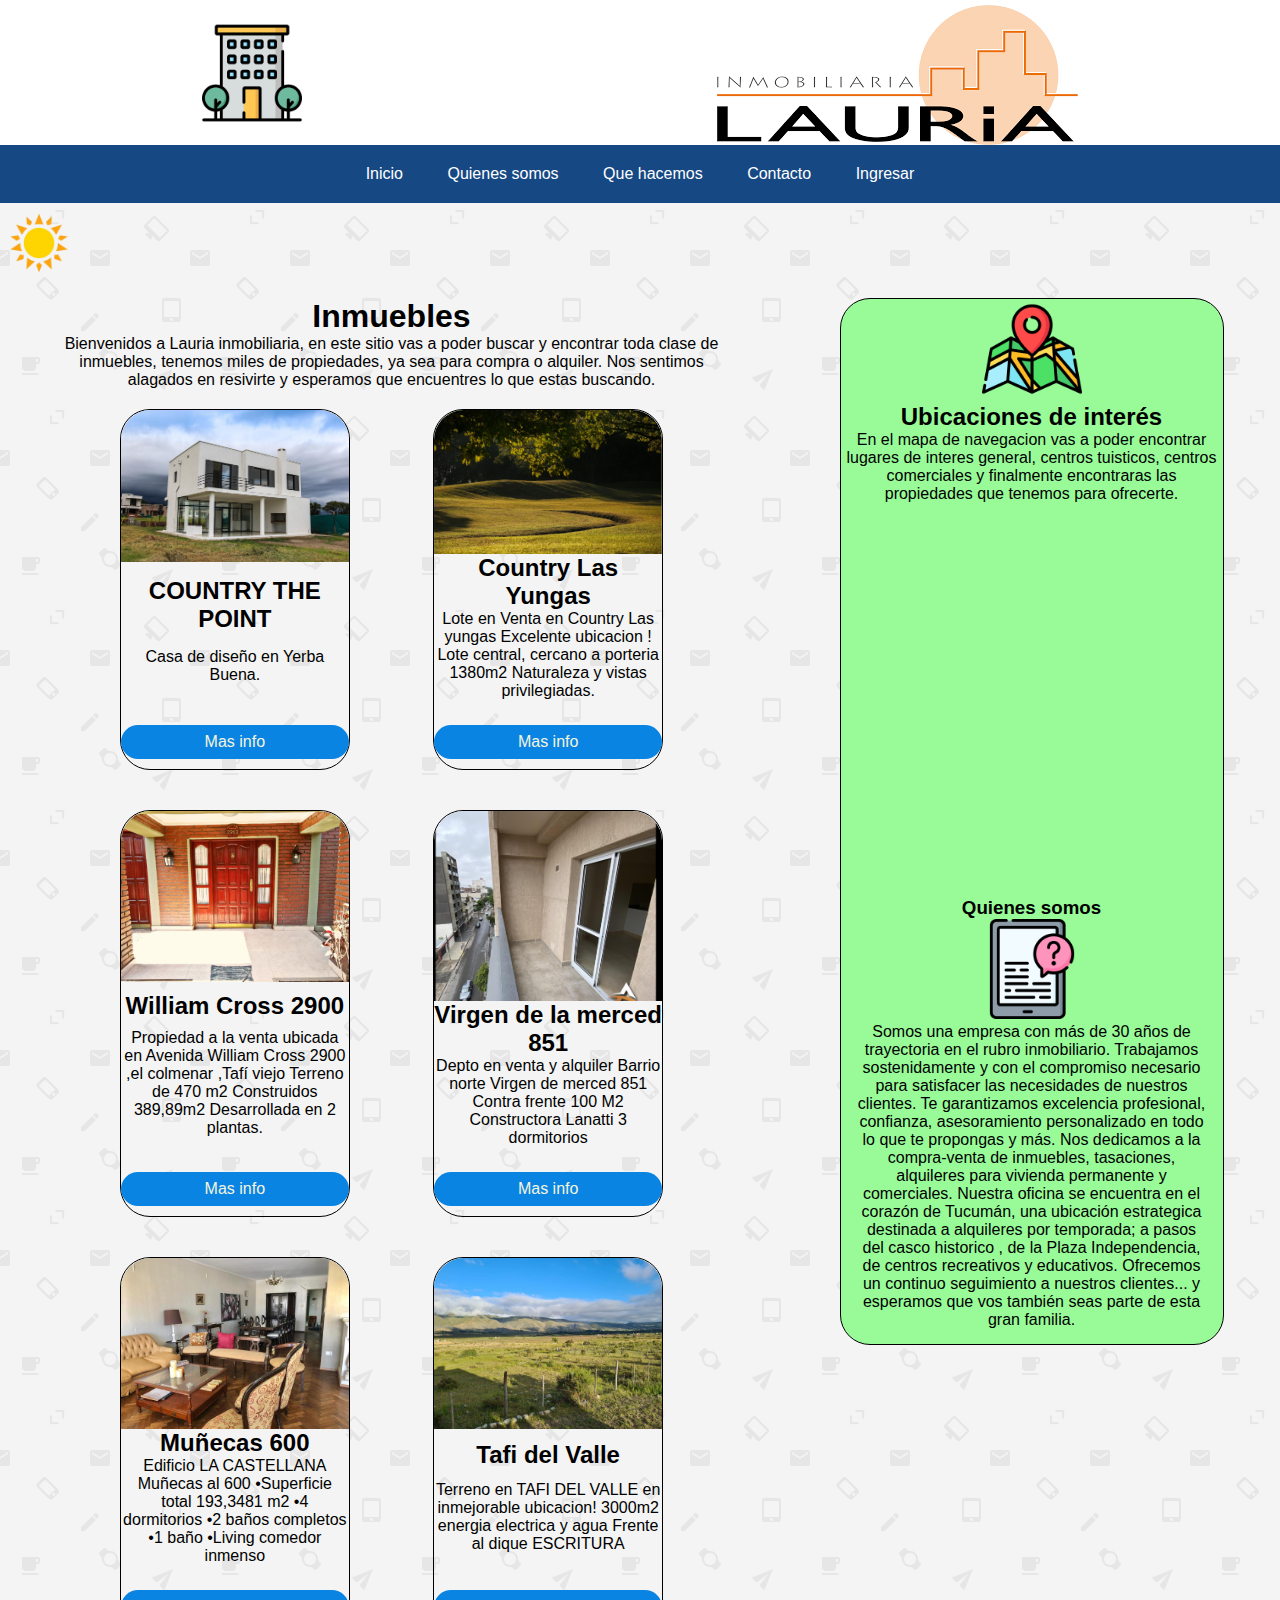
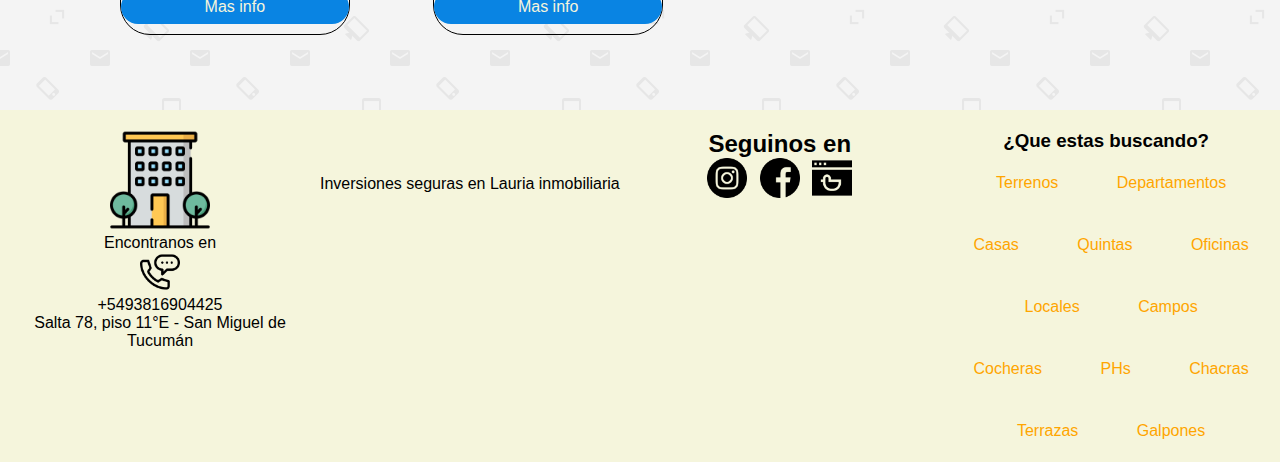
<file: index.html>
<!DOCTYPE html>
<html lang="es">
<head>
    <meta charset="UTF-8">
    <meta http-equiv="X-UA-Compatible" content="IE=edge">
    <meta name="viewport" content="width=device-width, initial-scale=1.0">
    <link rel="shortcut icon" href="../imagenes/letraL.png" type="image/x-icon">
    <title>Mi WEB</title>
    <link rel="stylesheet" href="mi-web.css">
    <link rel="stylesheet" href="https://stackpath.bootstrapcdn.com/font-awesome/4.7.0/css/font-awesome.min.css">
</head>
<body>
<header>
    <div class="cabecera">
        <a href="index.html"> <img src="..//imagenes/edificio.png" alt="home" width="100px"></a>
        <img src="..//imagenes/Lauria.png" alt="logo de inmobiliaria">
    </div>
    <!-- ACA comienza mi MENU-->

    <nav>
        <!-- Los unicos botones que funcionan son del "Inicio", "Quienes somos" y "Ingresas" -->
        <ul>
          <li><a href="index.html">Inicio</a></li>
          <li><a href="quienes.html">Quienes somos</a></li>
          <li><a href="#">Que hacemos</a></li>
          <li><a href="#">Contacto</a></li>
          <li><a href="login.html">Ingresar</a></li>
        </ul>
        <div class="hide">
          <i class="fa fa-bars" aria-hidden="true"></i> Menu
        </div>
      </nav>
      
        <script src="https://code.jquery.com/jquery-1.12.4.min.js"></script>
        <script>
          $(".hide").on('click', function() {
            $("nav ul").toggle('slow');
          })
        </script>    
</header>
        <!-- Termina menu -->
    <!-- --------Comienza main------------------- -->

<main>
    <h2 id="ciudad"> </h2>

    <p id="temperatura"></p>

   <div class="sol"><img src="/imagenes/sol (1).png" alt="sol" width="80px"></div>
    
    
    <!-- Este es el div principal el cual contiene a los div de producto (las casas) y el div agregado (coniene el mapa y quienes somos) -->
    <div class="contenedor">
      
        <!-- div que contiene el producto osea las casas y terrenes que estan para ser vendidos o alquilados -->
         <div class="producto">
                <h1>Inmuebles</h1> 
                <p>Bienvenidos a Lauria inmobiliaria, en este sitio vas a poder buscar y encontrar toda clase de inmuebles, tenemos miles de propiedades, ya sea para compra o alquiler.
                    Nos sentimos alagados en resivirte y esperamos que encuentres lo que estas buscando. </p>
                          

<!-- Aca van las cartas, las cuales continen los diferentes articulos para la venta y el vinculo "Mas info" lleva a ver la informacion completa de cada elemento -->
                <div class="card">
                    <img src="..//mi-proyecto/casa1/foto1.jpg" alt="casa">
                    <h2>COUNTRY THE POINT</h2>
                    <p>Casa de diseño en Yerba Buena.</p>
                    <a href="mas-info.html">Mas info</a>
                </div>

                <div class="card">
                    <img src="..///imagenes/yungas.jpg" alt="casa">
                    <h2>Country Las Yungas</h2>
                    <p>Lote en Venta en Country Las yungas
                        Excelente ubicacion !
                        Lote central, cercano a porteria
                        1380m2
                        Naturaleza y vistas privilegiadas.</p>
                    <a href="#">Mas info</a>
                </div>

                <div class="card">
                    <img src="..//imagenes/colmenar.jpg" alt="casa">
                    <h2>William Cross 2900</h2>
                    <p>Propiedad a la venta ubicada en Avenida William Cross 2900 ,el colmenar ,Tafí viejo
                        Terreno de 470 m2
                        Construidos 389,89m2
                        Desarrollada en 2 plantas.</p>
                    <a href="#">Mas info</a>
                </div>

                <div class="card">
                    <img src="..//imagenes/depa2.jpg" alt="casa">
                    <h2>Virgen de la merced 851</h2>
                    <p>Depto en venta y alquiler
                        Barrio norte
                        Virgen de merced 851
                        Contra frente
                        100 M2
                        Constructora Lanatti
                        3 dormitorios</p>
                    <a href="#">Mas info</a>
                </div>

                <div class="card">
                    <img src="..//imagenes/depa3.jpg" alt="casa">
                    <h2>Muñecas 600</h2>
                    <p>Edificio LA CASTELLANA Muñecas al 600
                        •Superficie total 193,3481 m2
                        •4 dormitorios
                        •2 baños completos
                        •1 baño
                        •Living comedor inmenso</p>
                    <a href="#">Mas info</a>
                </div>

                <div class="card">
                    <img src="..//imagenes/tafi.jpg" alt="casa">
                    <h2>Tafi del Valle</h2>
                    <p>Terreno en TAFI DEL VALLE en inmejorable ubicacion!
                        3000m2
                        energia electrica y agua
                        Frente al dique
                        ESCRITURA</p>
                    <a href="#">Mas info</a>
                </div>

<!-- Aca comienza el agregado el cual es una barra lateral que puede contener un mapa con la ubicacion de la cosa a vender y/o informacion variada -->

         </div>
            <div class="agregado">
                <img src="..//imagenes/mapa.png" alt="home" width="100px">
                <h2>Ubicaciones de interés</h2>
                <p>En el mapa de navegacion vas a poder encontrar lugares de interes general, centros tuisticos, centros comerciales y finalmente encontraras las propiedades que tenemos para ofrecerte.
                </p>
                <iframe class="map" src="https://www.google.com/maps/embed?pb=!1m14!1m8!1m3!1d14240.857277130357!2d-65.20384181956146!3d-26.83313482013517!3m2!1i1024!2i768!4f13.1!3m3!1m2!1s0x94225c0febbe97db%3A0x65937e9ca09416ef!2sCasa%20Hist%C3%B3rica%20de%20la%20Independencia!5e0!3m2!1ses-419!2sar!4v1634617773654!5m2!1ses-419!2sar" width="400" height="300" style="border:0;" allowfullscreen="" loading="lazy"></iframe>
<!-- En esta parte del agregado,irian datos de interes a eleccion (no lo tengo bien definido todavia)-->
                <aside>
                    <h3>Quienes somos</h3>
                    <a href="#"> <img src="..//imagenes/pregunta.png" alt="home" width="100px"></a>

                    <p>Somos una empresa con más de 30 años de trayectoria en el rubro inmobiliario.
                        Trabajamos sostenidamente y con el compromiso necesario para satisfacer las necesidades de nuestros clientes. 
                        Te garantizamos excelencia profesional, confianza, asesoramiento personalizado en todo lo que te propongas y más. Nos dedicamos a la compra-venta de inmuebles, tasaciones, alquileres para vivienda permanente y comerciales.
                        Nuestra oficina se encuentra en el corazón de Tucumán, una ubicación estrategica destinada a alquileres por temporada; a pasos del casco historico , de la Plaza Independencia, de centros recreativos y educativos. 
                        Ofrecemos un continuo seguimiento a nuestros clientes... y esperamos que vos también seas parte de esta gran familia.</p>

                </aside>
            </div>
        </div>  
    </main>
<!-- <main></main> -->
    <!-- Aca comienza el footer el cual contiene informacion general y resumido en un espacio acotado de la pagina  -->

    <footer>
        <div class="contacto">
            <a href="index.html"> <img src="..//imagenes/edificio.png" alt="home" width="100px"></a>
            <p>Encontranos en</p>
            <img src=..//imagenes/telefono.png alt="telefono" width="40px">
            <p>+5493816904425</p>
            <p>Salta 78, piso 11°E - San Miguel de Tucumán</p>
        </div>
        <div class="inversiones"
            <p>Inversiones seguras en Lauria inmobiliaria</p>
        </div>
        <div class="redes">
            <h2>Seguinos en</h2>
            <a href="https://www.instagram.com/?hl=es-la"><img src="..//imagenes/instagram.png" alt="instagram" width="40px"></a>
            <a href="https://www.facebook.com/"><img src="..//imagenes/facebook.png" alt="facebook" width="40px"></a>
            <a href="https://twitter.com/?lang=es"><img src="..//imagenes/redes-sociales.png" alt="twitter" width="40px"></a> 
        </div>
        <div class="busqueda">
            <h3>¿Que estas buscando?</h3>
            <ul>
                <li><a href="#" alt="Terrenos">Terrenos</a></li>
                <li><a href="#" alt="Departamentos">Departamentos</a></li>
                <li><a href="#" alt="Casas">Casas</a></li>
                <li><a href="#" alt="Quintas">Quintas</a></li>
                <li><a href="#" alt="Oficinas">Oficinas</a></li>
                <li><a href="#" alt="Locales">Locales</a></li>
                <li><a href="#" alt="Campos">Campos</a></li>
                <li><a href="#" alt="Cocheras">Cocheras</a></li>
                <li><a href="#" alt="PHs">PHs</a></li>
                <li><a href="#" alt="Chacras">Chacras</a></li>
                <li><a href="#" alt="Terrazas">Terrazas</a></li>
                <li><a href="#" alt="Galpones">Galpones</a></li>
            </ul>
        </div>
    </footer>
    <script src="clima.js"></script>
</body>
</html>
</file>
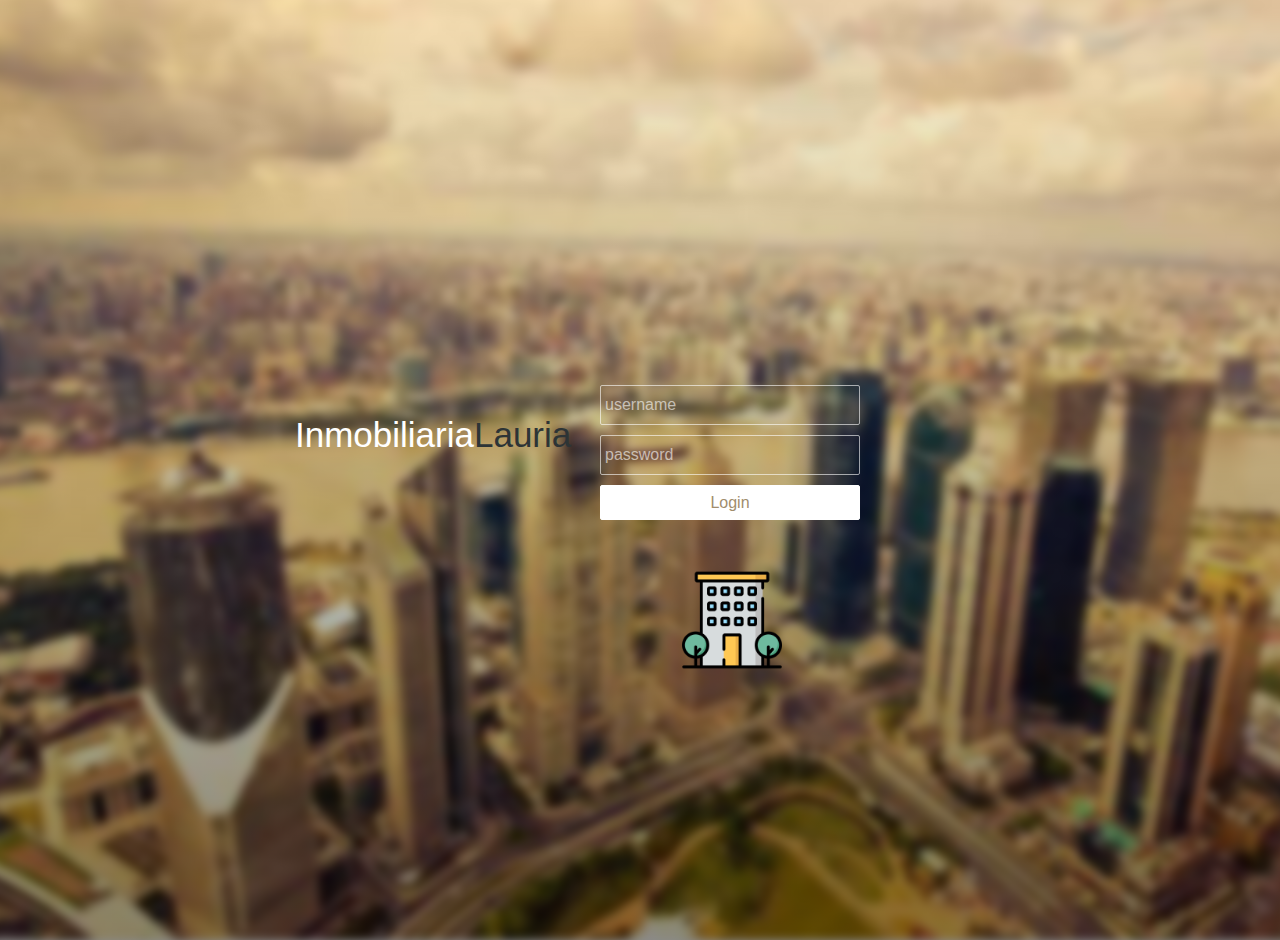
<file: login.html>
<!DOCTYPE html>
<html lang="es">
<head>
    <meta charset="UTF-8">
    <meta http-equiv="X-UA-Compatible" content="IE=edge">
    <meta name="viewport" content="width=device-width, initial-scale=1.0">
    <link rel="shortcut icon" href="..//imagenes/letraL.png" type="image/x-icon">
    <title>Login</title>
    <link rel="stylesheet" href="login.css">
</head>
<body>
    <div class="body"></div>
    <div class="grad"></div>
    <div class="header">
        <div>Inmobiliaria<span>Lauria</span></div>
    </div>
    <br>
    <div class="login">
            <input type="text" placeholder="username" name="user"><br>
            <input type="password" placeholder="password" name="password"><br>
            <input type="button" value="Login">
            <div class="home">
                <a href="index.html" class="home"><img src="..//imagenes/edificio.png" alt="home" width="100px"></a>
            </div>
        </div> 
    </body>
</html>
</file>
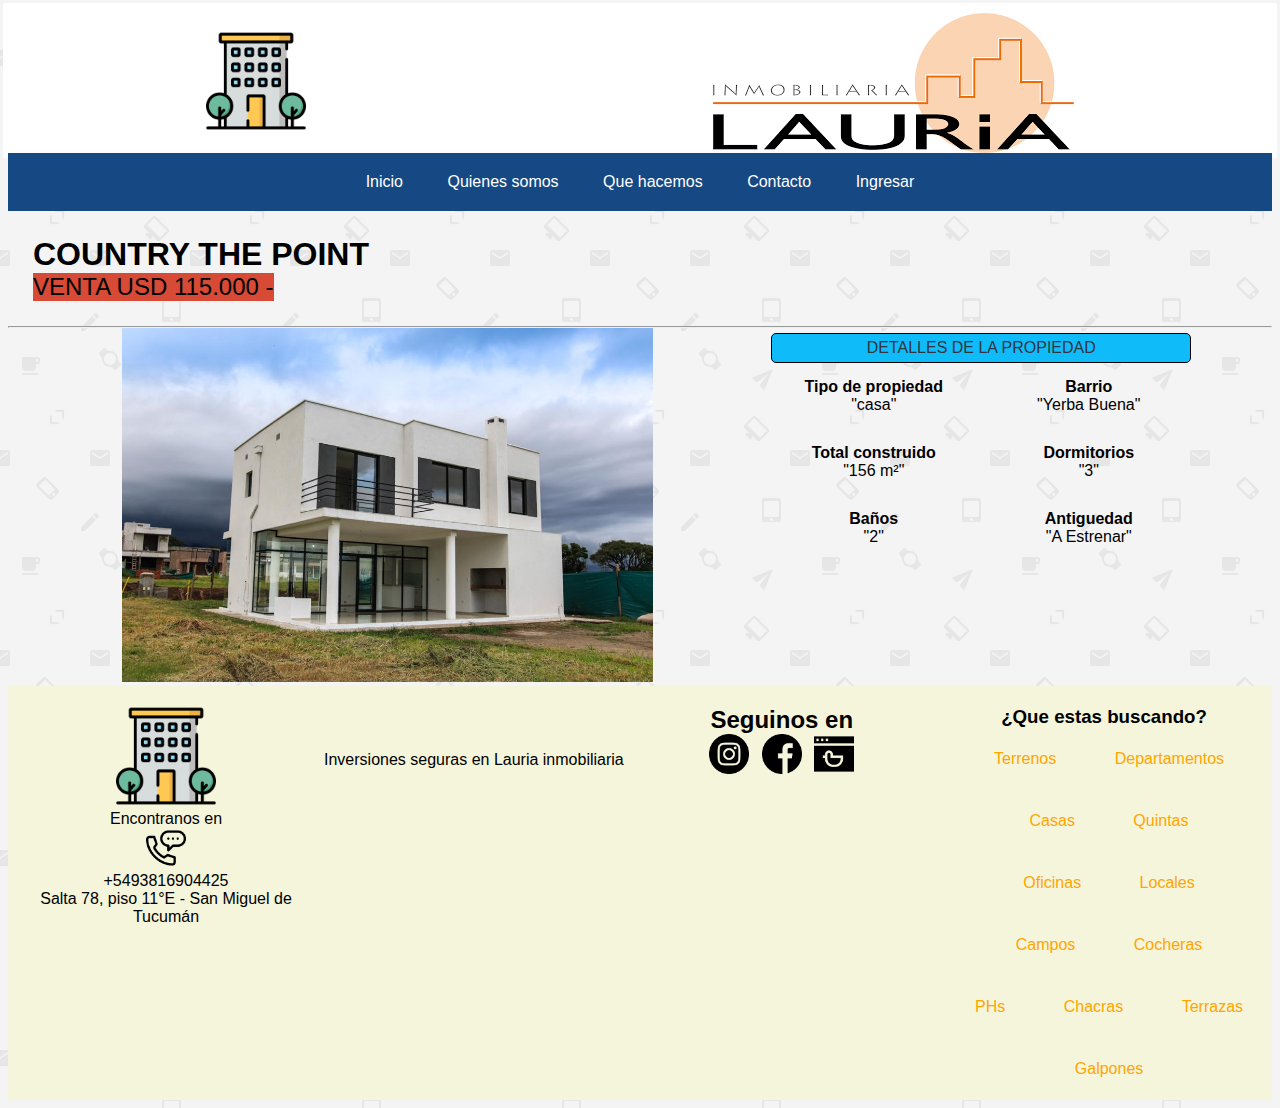
<file: mas-info.html>
<!DOCTYPE html>
<html lang="es">
<head>
    <meta charset="UTF-8">
    <meta http-equiv="X-UA-Compatible" content="IE=edge">
    <meta name="viewport" content="width=device-width, initial-scale=1.0">
    <link rel="shortcut icon" href="..//imagenes/letraL.png" type="image/x-icon">
    <title>Mas Info</title>
    <link rel="stylesheet" href="mas-info.css">
    <link rel="stylesheet" href="https://stackpath.bootstrapcdn.com/font-awesome/4.7.0/css/font-awesome.min.css">
</head>
<body>
    <div class="cabecera">
        <a href="index.html"> <img src="..//imagenes/edificio.png" alt="home" width="100px"></a>
        <img src="..//imagenes/Lauria.png" alt="">
    </div>
    <!-- ACA comienza mi MENU-->
    <nav>
        <ul>
          <li><a href="index.html">Inicio</a></li>
          <li><a href="quienes.html">Quienes somos</a></li>
          <li><a href="#">Que hacemos</a></li>
          <li><a href="#">Contacto</a></li>
          <li><a href="login.html">Ingresar</a></li>
        </ul>
        <div class="hide">
          <i class="fa fa-bars" aria-hidden="true"></i> Menu
        </div>
      </nav>
      
        <script src="https://code.jquery.com/jquery-1.12.4.min.js"></script>
        <script>
          $(".hide").on('click', function() {
            $("nav ul").toggle('slow');
          })
        </script>    
    <!-- Termina menu -->
<!-- -----CONTENIDO PRINCIPAL----- -->
    <main>
        <div class="title">
            <div class="title-2">
                <h1>COUNTRY THE POINT</h1>
            </div>
            <div class="precio">
                <p>VENTA
                USD 115.000 -</p>
            </div>
        </div>
        <hr>
        <div class="ficha">
            <div class="ficha-left">
                <img src="../mi-proyecto/casa1/foto1.jpg" alt="COUNTRY" width="70%">
            </div>

            <div class="ficha-right">
                <div class="ficha-detalle">
                    DETALLES DE LA PROPIEDAD
                </div>
                <div class="caracteristicas">
                    <div class="caract-item">
                        <b>Tipo de propiedad</b>
                        <br>
                        "casa"
                    </div>
                    <div class="caract-item">
                        <b>Barrio</b>
                        <br>
                        "Yerba Buena"
                    </div>
                    <div class="caract-item">
                        <b>Total construido</b>
                        <br>
                        "156 m²"
                    </div>
                    <div class="caract-item">
                        <b>Dormitorios</b>
                        <br>
                        "3"
                    </div>
                    <div class="caract-item">
                        <b>Baños</b>
                        <br>
                        "2"
                    </div>
                    <div class="caract-item">
                        <b>Antiguedad</b>
                        <br>
                        "A Estrenar"
                    </div>  
                </div>
            </div>
        </div>
    </main>
    <!-- -----FIN CONTENIDO PRINCIPAL----- -->
    <!-- Aca comienza el footer el cual contiene informacion general y resumido en un espacio acotado de la pagina  -->

    <footer>
        <div class="contacto">
            <a href="index.html"> <img src="..//imagenes/edificio.png" alt="home" width="100px"></a>
            <p>Encontranos en</p>
            <img src="..//imagenes/telefono.png" alt="telefono" width="40px">
            <p>+5493816904425</p>
            <p>Salta 78, piso 11°E - San Miguel de Tucumán</p>
        </div>
        <div class="inversiones"
            <p>Inversiones seguras en Lauria inmobiliaria</p>
        </div>
        <div class="redes">
            <h2>Seguinos en</h2>
            <a href="https://www.instagram.com"><img src="..//imagenes/instagram.png" alt="instagram" width="40px"></a>
            <a href="https://www.facebook.com"><img src="..//imagenes/facebook.png" alt="facebook" width="40px"></a>
            <a href="https://twitter.com"><img src="..//imagenes/redes-sociales.png" alt="twitter" width="40px"></a> 
        </div>
        <div class="busqueda">
            <h3>¿Que estas buscando?</h3>
            <ul>
                <li><a href="#">Terrenos</a></li>
                <li><a href="#">Departamentos</a></li>
                <li><a href="#">Casas</a></li>
                <li><a href="#">Quintas</a></li>
                <li><a href="#">Oficinas</a></li>
                <li><a href="#">Locales</a></li>
                <li><a href="#">Campos</a></li>
                <li><a href="#">Cocheras</a></li>
                <li><a href="#">PHs</a></li>
                <li><a href="#">Chacras</a></li>
                <li><a href="#">Terrazas</a></li>
                <li><a href="#">Galpones</a></li>
            </ul>
        </div>
    </footer>
    <!-- aca termina el footer -->
</body>
</html>
</file>
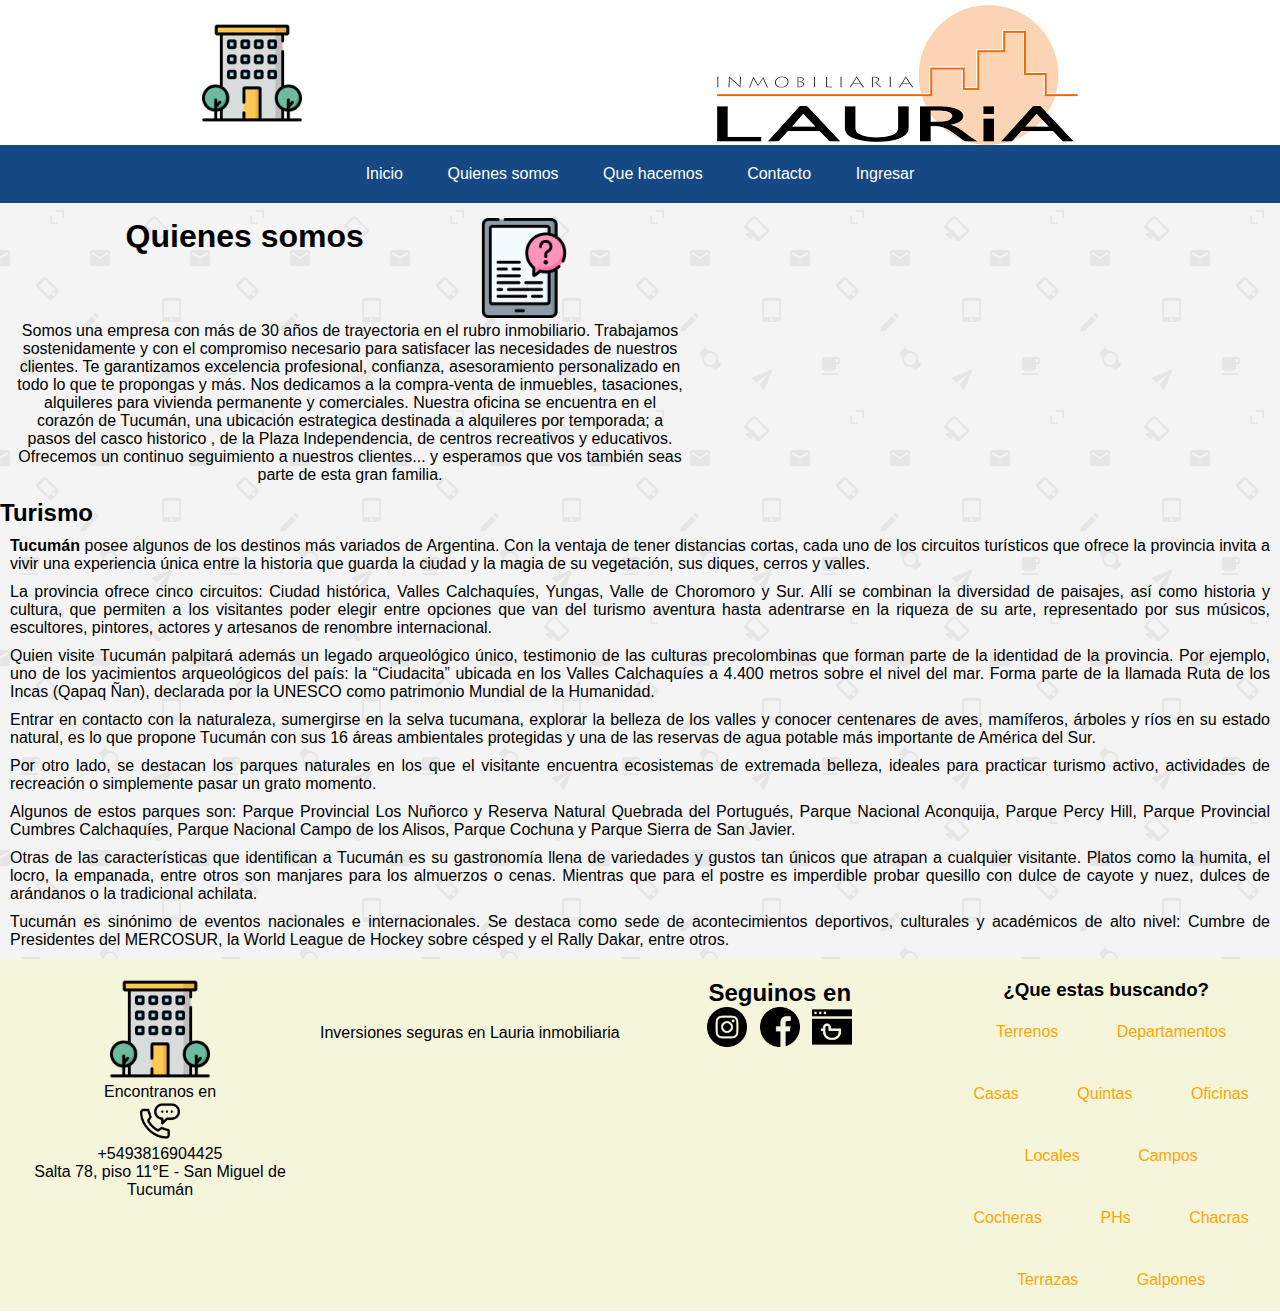
<file: quienes.html>
<!DOCTYPE html>
<html lang="es">
<head>
    <meta charset="UTF-8">
    <meta http-equiv="X-UA-Compatible" content="IE=edge">
    <meta name="viewport" content="width=device-width, initial-scale=1.0">
    <link rel="shortcut icon" href="../imagenes/letraL.png" type="image/x-icon">
    <title>Mi WEB</title>
    <link rel="stylesheet" href="mi-web.css">
    <link rel="stylesheet" href="https://stackpath.bootstrapcdn.com/font-awesome/4.7.0/css/font-awesome.min.css">
</head>
<body>
<header>
    <div class="cabecera">
        <a href="index.html"> <img src="..//imagenes/edificio.png" alt="home" width="100px"></a>
        <img src="..//imagenes/Lauria.png" alt="logo de inmobiliaria">
    </div>
    <!-- ACA comienza mi MENU-->
    <nav>
        <ul>
          <li><a href="index.html">Inicio</a></li>
          <li><a href="quienes.html">Quienes somos</a></li>
          <li><a href="#">Que hacemos</a></li>
          <li><a href="#">Contacto</a></li>
          <li><a href="login.html">Ingresar</a></li>
        </ul>
        <div class="hide">
          <i class="fa fa-bars" aria-hidden="true"></i> Menu
        </div>
      </nav>
      
        <script src="https://code.jquery.com/jquery-1.12.4.min.js"></script>
        <script>
          $(".hide").on('click', function() {
            $("nav ul").toggle('slow');
          })
        </script>
</header>
        <!-- Termina menu -->
    <!-- -------------------------------------------------- -->
<main>
    <!-- Este es el div principal el cual contiene a los div informacion genral-->
         <div class="producto">
                <h1>Quienes somos</h1> 
                <a href="#"> <img src="..//imagenes/pregunta.png" alt="home" width="100px"></a>

                    <p>Somos una empresa con más de 30 años de trayectoria en el rubro inmobiliario.
                        Trabajamos sostenidamente y con el compromiso necesario para satisfacer las necesidades de nuestros clientes. 
                        Te garantizamos excelencia profesional, confianza, asesoramiento personalizado en todo lo que te propongas y más. Nos dedicamos a la compra-venta de inmuebles, tasaciones, alquileres para vivienda permanente y comerciales.
                        Nuestra oficina se encuentra en el corazón de Tucumán, una ubicación estrategica destinada a alquileres por temporada; a pasos del casco historico , de la Plaza Independencia, de centros recreativos y educativos. 
                        Ofrecemos un continuo seguimiento a nuestros clientes... y esperamos que vos también seas parte de esta gran familia.</p>
        </div>
        <div class="turismo">
            <h2>Turismo</h2>
            <p style="margin: 10px; text-align: justify;">
                 <strong>Tucumán</strong> posee algunos de los destinos más variados de Argentina. Con la ventaja de tener distancias cortas, cada uno de los circuitos turísticos que ofrece la provincia invita a vivir una experiencia única entre la historia que guarda la ciudad y la magia de su vegetación, sus diques, cerros y valles.
                </p>

                <p style="margin: 10px; text-align: justify;">La provincia ofrece cinco circuitos: Ciudad histórica, Valles Calchaquíes, Yungas, Valle de Choromoro y Sur. Allí se combinan la diversidad de paisajes, así como historia y cultura, que permiten a los visitantes poder elegir entre opciones que van del turismo aventura hasta adentrarse en la riqueza de su arte, representado por sus músicos, escultores, pintores, actores y artesanos de renombre internacional.
                </p>

                <p style="margin: 10px; text-align: justify;">Quien visite Tucumán palpitará además un legado arqueológico único, testimonio de las culturas precolombinas que forman parte de la identidad de la provincia. Por ejemplo, uno de los yacimientos arqueológicos del país: la “Ciudacita” ubicada en los Valles Calchaquíes a 4.400 metros sobre el nivel del mar. Forma parte de la llamada Ruta de los Incas (Qapaq Ñan), declarada por la UNESCO como patrimonio Mundial de la Humanidad.
                </p>

                <p style="margin: 10px; text-align: justify;">Entrar en contacto con la naturaleza, sumergirse en la selva tucumana, explorar la belleza de los valles y conocer centenares de aves, mamíferos, árboles y ríos en su estado natural, es lo que propone Tucumán con sus 16 áreas ambientales protegidas y una de las reservas de agua potable más importante de América del Sur.
                </p>

                <p style="margin: 10px; text-align: justify;">Por otro lado, se destacan los parques naturales en los que el visitante encuentra ecosistemas de extremada belleza, ideales para practicar turismo activo, actividades de recreación o simplemente pasar un grato momento.
                </p>

                <p style="margin: 10px; text-align: justify;">Algunos de estos parques son: Parque Provincial Los Nuñorco y Reserva Natural Quebrada del Portugués, Parque Nacional Aconquija, Parque Percy Hill, Parque Provincial Cumbres Calchaquíes, Parque Nacional Campo de los Alisos, Parque Cochuna y Parque Sierra de San Javier.
                </p>

                <p style="margin: 10px; text-align: justify;">Otras de las características que identifican a Tucumán es su gastronomía llena de variedades y gustos tan únicos que atrapan a cualquier visitante. Platos como la humita, el locro, la empanada, entre otros son manjares para los almuerzos o cenas. Mientras que para el postre es imperdible probar quesillo con dulce de cayote y nuez, dulces de arándanos o la tradicional achilata.
                </p>

                <p style="margin: 10px; text-align: justify;">Tucumán es sinónimo de eventos nacionales e internacionales. Se destaca como sede de acontecimientos deportivos, culturales y académicos de alto nivel: Cumbre de Presidentes del MERCOSUR, la World League de Hockey sobre césped y el Rally Dakar, entre otros.
                </p>                 
        </div>
    </main>

    <!-- Aca comienza el footer el cual contiene informacion general y resumido en un espacio acotado de la pagina  -->

    <footer>
        <div class="contacto">
            <a href="index.html"> <img src="..//imagenes/edificio.png" alt="home" width="100px"></a>
            <p>Encontranos en</p>
            <img src=..//imagenes/telefono.png alt="telefono" width="40px">
            <p>+5493816904425</p>
            <p>Salta 78, piso 11°E - San Miguel de Tucumán</p>
        </div>
        <div class="inversiones"
            <p>Inversiones seguras en Lauria inmobiliaria</p>
        </div>
        <div class="redes">
            <h2>Seguinos en</h2>
            <a href="https://www.instagram.com/?hl=es-la"><img src="..//imagenes/instagram.png" alt="instagram" width="40px"></a>
            <a href="https://www.facebook.com/"><img src="..//imagenes/facebook.png" alt="facebook" width="40px"></a>
            <a href="https://twitter.com/?lang=es"><img src="..//imagenes/redes-sociales.png" alt="twitter" width="40px"></a> 
        </div>
        <div class="busqueda">
            <h3>¿Que estas buscando?</h3>
            <ul>
                <li><a href="#">Terrenos</a></li>
                <li><a href="#">Departamentos</a></li>
                <li><a href="#">Casas</a></li>
                <li><a href="#">Quintas</a></li>
                <li><a href="#">Oficinas</a></li>
                <li><a href="#">Locales</a></li>
                <li><a href="#">Campos</a></li>
                <li><a href="#">Cocheras</a></li>
                <li><a href="#">PHs</a></li>
                <li><a href="#">Chacras</a></li>
                <li><a href="#">Terrazas</a></li>
                <li><a href="#">Galpones</a></li>
            </ul>
        </div>
    </footer>
    <!-- ----FIN DEL FOOTER---- -->
</body>
</html>
</file>
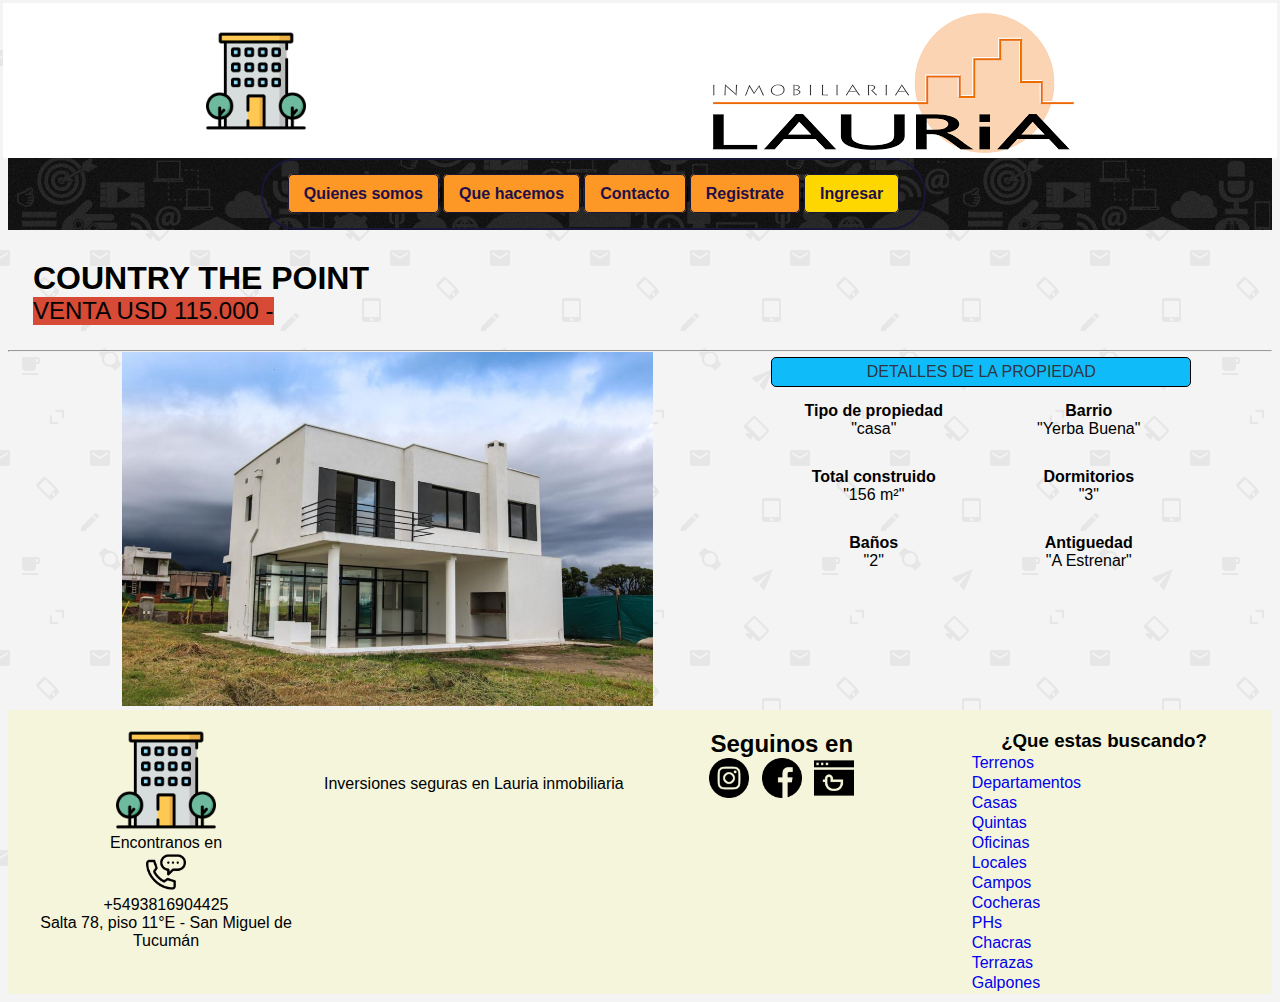
<file: mi-proyecto/mas-info.html>
<!DOCTYPE html>
<html lang="es">
<head>
    <meta charset="UTF-8">
    <meta http-equiv="X-UA-Compatible" content="IE=edge">
    <meta name="viewport" content="width=device-width, initial-scale=1.0">
    <link rel="shortcut icon" href="imagenes/letraL.png" type="image/x-icon">
    <title>Mas Info</title>
    <link rel="stylesheet" href="mas-info.css">
</head>
<body>
    <div class="cabecera">
        <a href="mi-web.html"> <img src="imagenes/edificio.png" alt="home" width="100px"></a>
        <img src="imagenes/Lauria.png" alt="">
    </div>
    <!-- ACA comienza mi MENU-->
    <div class="destacado"> 
        
        <ul class="des-menu">
            <li>
                <a href="#" class="des-nav_link">Quienes somos</a>
            </li>
                    <div class="palito">|</div>
                    <li>
                        <a href="#" class="des-nav_link">Que hacemos</a>
                    </li>
                    <div class="palito">|</div>
                    <li>
                        <a href="#" class="des-nav_link">Contacto</a>
                </li>
                     <div class="palito">|</div>  
                <li>
                    <a href="#" class="des-nav_link">Registrate</a>
                </li>
                   <div class="palito">|</div>
                <li>
                    <a href="login.html" class="ingresar">Ingresar</a>
                </li>
                
            </ul>
        
        </div>
    <!-- Termina menu -->


        <div class="title">
            <div class="title-2">
                <h1>COUNTRY THE POINT</h1>
            </div>
            <div class="precio">
                <p>VENTA
                USD 115.000 -</p>
            </div>
        </div>
<hr>

        <div class="ficha">
            <div class="ficha-left">
                <img src="casa1/foto1.jpg" alt="COUNTRY" width="70%">
               

            </div>

            <div class="ficha-right">
                <div class="ficha-detalle">
                    DETALLES DE LA PROPIEDAD
                </div>
                <div class="caracteristicas">
                    <div class="caract-item">
                        <b>Tipo de propiedad</b>
                        <br>
                        "casa"
                    </div>
                    <div class="caract-item">
                        <b>Barrio</b>
                        <br>
                        "Yerba Buena"
                    </div>
                    <div class="caract-item">
                        <b>Total construido</b>
                        <br>
                        "156 m²"
                    </div>
                    <div class="caract-item">
                        <b>Dormitorios</b>
                        <br>
                        "3"
                    </div>
                    <div class="caract-item">
                        <b>Baños</b>
                        <br>
                        "2"
                    </div>
                    <div class="caract-item">
                        <b>Antiguedad</b>
                        <br>
                        "A Estrenar"
                    </div>  
                </div>
            </div>
        </div>








    <!-- Aca comienza el footer el cual contiene informacion general y resumido en un espacio acotado de la pagina  -->

    <footer>
        <div class="contacto">
            <a href="mi-web.html"> <img src="imagenes/edificio.png" alt="home" width="100px"></a>
            <p>Encontranos en</p>
            <img src="imagenes/telefono.png" alt="telefono" width="40px">
            <p>+5493816904425</p>
            <p>Salta 78, piso 11°E - San Miguel de Tucumán</p>
        </div>
        <div class="inversiones"
            <p>Inversiones seguras en Lauria inmobiliaria</p>
        </div>
        <div class="redes">
            <h2>Seguinos en</h2>
            <a href="https://www.instagram.com"><img src="imagenes/instagram.png" alt="instagram" width="40px"></a>
            <a href="https://www.facebook.com"><img src="imagenes/facebook.png" alt="facebook" width="40px"></a>
            <a href="https://twitter.com"><img src="imagenes/redes-sociales.png" alt="redes" width="40px"></a> 
        </div>
        <div class="busqueda">
            <h3>¿Que estas buscando?</h3>
            <ul>
                <li><a href="#">Terrenos</a></li>
                <li><a href="#">Departamentos</a></li>
                <li><a href="#">Casas</a></li>
                <li><a href="#">Quintas</a></li>
                <li><a href="#">Oficinas</a></li>
                <li><a href="#">Locales</a></li>
                <li><a href="#">Campos</a></li>
                <li><a href="#">Cocheras</a></li>
                <li><a href="#">PHs</a></li>
                <li><a href="#">Chacras</a></li>
                <li><a href="#">Terrazas</a></li>
                <li><a href="#">Galpones</a></li>
            </ul>
        </div>
    </footer>
    <!-- aca termina el footer -->
</body>
</html>
</file>
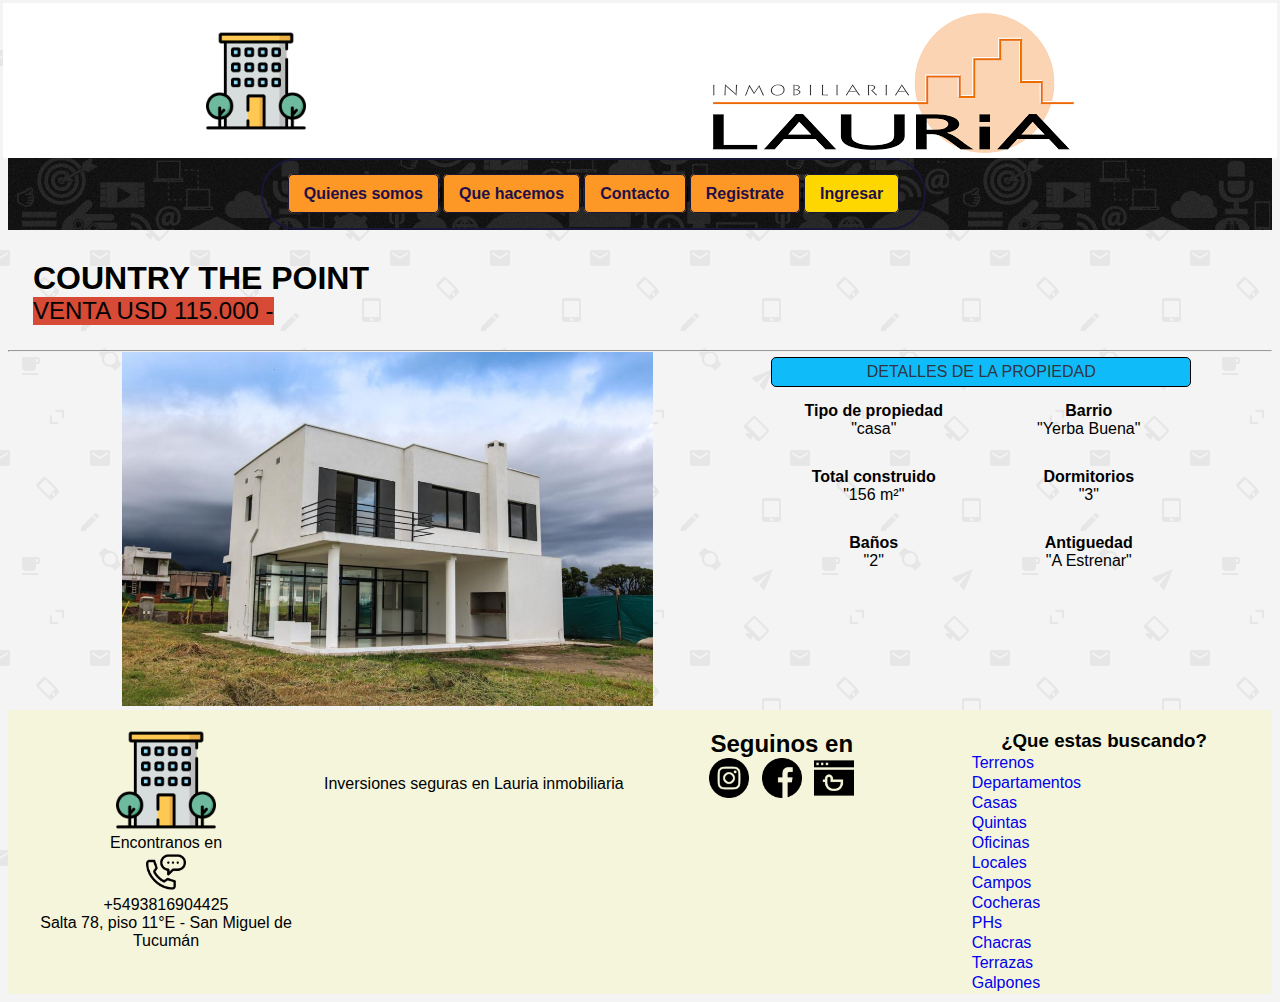
<file: sitio-web/mas-info.html>
<!DOCTYPE html>
<html lang="es">
<head>
    <meta charset="UTF-8">
    <meta http-equiv="X-UA-Compatible" content="IE=edge">
    <meta name="viewport" content="width=device-width, initial-scale=1.0">
    <link rel="shortcut icon" href="..//imagenes/letraL.png" type="image/x-icon">
    <title>Mas Info</title>
    <link rel="stylesheet" href="mas-info.css">
</head>
<body>
    <div class="cabecera">
        <a href="index.html"> <img src="..//imagenes/edificio.png" alt="home" width="100px"></a>
        <img src="..//imagenes/Lauria.png" alt="">
    </div>
    <!-- ACA comienza mi MENU-->
    <div class="destacado"> 
        
        <ul class="des-menu">
            <li>
                <a href="#" class="des-nav_link">Quienes somos</a>
            </li>
                    <div class="palito">|</div>
                    <li>
                        <a href="#" class="des-nav_link">Que hacemos</a>
                    </li>
                    <div class="palito">|</div>
                    <li>
                        <a href="#" class="des-nav_link">Contacto</a>
                </li>
                     <div class="palito">|</div>  
                <li>
                    <a href="#" class="des-nav_link">Registrate</a>
                </li>
                   <div class="palito">|</div>
                <li>
                    <a href="login.html" class="ingresar">Ingresar</a>
                </li>
                
            </ul>
        
        </div>
    <!-- Termina menu -->


        <div class="title">
            <div class="title-2">
                <h1>COUNTRY THE POINT</h1>
            </div>
            <div class="precio">
                <p>VENTA
                USD 115.000 -</p>
            </div>
        </div>
<hr>

        <div class="ficha">
            <div class="ficha-left">
                <img src="../mi-proyecto/casa1/foto1.jpg" alt="COUNTRY" width="70%">
               

            </div>

            <div class="ficha-right">
                <div class="ficha-detalle">
                    DETALLES DE LA PROPIEDAD
                </div>
                <div class="caracteristicas">
                    <div class="caract-item">
                        <b>Tipo de propiedad</b>
                        <br>
                        "casa"
                    </div>
                    <div class="caract-item">
                        <b>Barrio</b>
                        <br>
                        "Yerba Buena"
                    </div>
                    <div class="caract-item">
                        <b>Total construido</b>
                        <br>
                        "156 m²"
                    </div>
                    <div class="caract-item">
                        <b>Dormitorios</b>
                        <br>
                        "3"
                    </div>
                    <div class="caract-item">
                        <b>Baños</b>
                        <br>
                        "2"
                    </div>
                    <div class="caract-item">
                        <b>Antiguedad</b>
                        <br>
                        "A Estrenar"
                    </div>  
                </div>
            </div>
        </div>








    <!-- Aca comienza el footer el cual contiene informacion general y resumido en un espacio acotado de la pagina  -->

    <footer>
        <div class="contacto">
            <a href="index.html"> <img src="..//imagenes/edificio.png" alt="home" width="100px"></a>
            <p>Encontranos en</p>
            <img src="..//imagenes/telefono.png" alt="telefono" width="40px">
            <p>+5493816904425</p>
            <p>Salta 78, piso 11°E - San Miguel de Tucumán</p>
        </div>
        <div class="inversiones"
            <p>Inversiones seguras en Lauria inmobiliaria</p>
        </div>
        <div class="redes">
            <h2>Seguinos en</h2>
            <a href="https://www.instagram.com"><img src="..//imagenes/instagram.png" alt="instagram" width="40px"></a>
            <a href="https://www.facebook.com"><img src="..//imagenes/facebook.png" alt="facebook" width="40px"></a>
            <a href="https://twitter.com"><img src="..//imagenes/redes-sociales.png" alt="redes" width="40px"></a> 
        </div>
        <div class="busqueda">
            <h3>¿Que estas buscando?</h3>
            <ul>
                <li><a href="#">Terrenos</a></li>
                <li><a href="#">Departamentos</a></li>
                <li><a href="#">Casas</a></li>
                <li><a href="#">Quintas</a></li>
                <li><a href="#">Oficinas</a></li>
                <li><a href="#">Locales</a></li>
                <li><a href="#">Campos</a></li>
                <li><a href="#">Cocheras</a></li>
                <li><a href="#">PHs</a></li>
                <li><a href="#">Chacras</a></li>
                <li><a href="#">Terrazas</a></li>
                <li><a href="#">Galpones</a></li>
            </ul>
        </div>
    </footer>
    <!-- aca termina el footer -->
</body>
</html>
</file>
<file: mi-web.css>
* {
    padding: 0;
    margin: 0;
    box-sizing: border-box;
}

body{
    background-image: url(..//imagenes/fondo.png);
    font-family: Arial, Helvetica, sans-serif;
}

/* Aca comienza ca cabezara donde contiene el boton en fomra de edificio de la "home" y el logo principal de la empresa*/

.cabecera {
    /* background-image:url(imagenes/img-login2.jpg); */
    background-color: #ffffff;
    background-position:center;
    margin: -5px;
    display: flex;
    justify-content: space-around;
    align-items: center;
    padding-top: 10px;
    padding-bottom: 5px;
}

/* Aca comeinza el menu el cual por el momento el unico boton con funcion es el boton de "ingresar" */

/* ----MENU---- */
nav ul {
    background: #164884;
    text-align: center;
    list-style: none;
    overflow: hidden;
  }
  
  ul li {
    display: inline-block;
    padding: 20px;
    transition: all ease-in-out 250ms;
  }
  
  ul li:hover {
    background: #112d4e;
  }
  
  ul li a {
    color: white;
    text-decoration: none;
  }
  
  .hide {
    padding: 16px;
    font-size: 22px;
    background: #112d4e;
    color: white;
    cursor: pointer;
    display: none;
  }
  
  @media (max-width: 768px) {
    ul li {
      width: 100%;
      padding: 15px;
      text-align: left;
    }
  
    .hide {
      display: block;
    }
  
    nav ul {
    display: none;
    }
  }
/* -----FIN MENU---- */

/* -----------COMIENZO DE MAIN------------------ */

 .sol {
     width: fit-content;
     display: flex;
     transition: all 4s;
}

.sol:hover {
    transform: rotate(1turn);
}

/* Contenedor principal*/

  .contenedor{
    margin-bottom: 40px;
    display: flex;
    justify-content: space-around
  }

/*  El contenedor "producto" le de orden a las cartas y le da un posicionamiento dentro del cuerpo principal de la pagina*/

.producto {
    display: flex;
    flex-wrap: wrap;
    text-align: center;
    justify-content: space-evenly;
    background-color: #f4f4f4;
    max-width: 670px;
    width: 100%;
    margin: 15px;
    background-color: transparent;
}

/* El contenedor "agregado" contiene un mapa y puede contener informacion general sin definir aún*/

.agregado {
    background-color: palegreen;
    width: 30%;
    margin: 15px;
    text-align: center;
    border-radius: 30px;
    margin-bottom: auto;
    border: 1px solid;
}

/* Aca puse el mapa pero sin ninguna marca */
.agregado .map {
    justify-content: flex-start;
    width: 100%;
    margin-top: 40px;
    margin-bottom: 40px;
}

/* Aca alinee la informacion adicianal */

aside {
    text-align: center;
    margin: 15px;
    margin-top: 10px;
}

/* ----------------------------------
CARTA
--------------------------- */

.card {
    display: flex;
    flex-direction: column;
    justify-content: space-between;
    text-align: center;
    border: 1px solid black;
    width: 230px;
    border-radius: 30px;
    padding-bottom: 10px;
    transition: all 0.25s;
    cursor:pointer;
    margin: 20px;
}

.card img{
    max-width: 100%;
    border-radius: 30px 30px 0 0;
}
.card:hover{
    transform: translateY(-15px);
    box-shadow: 0 12px 16px rgba(0, 0, 0, 0.2);
}

.card p {
    margin-bottom: 10px;
}

.card a{
    background-color: #0984e3;
    margin-top: 15px;
    padding: 8px;
    border-radius: 30px;
    text-decoration: none;
    color: beige;
}

/* ------FIN DE MAIN----- */

/* ------------------------
PIE DE PAGINA
----------------------- */

footer {
    color: black;
    display: flex;
    text-decoration: none;
    padding-top: 20px;
    background-color: beige;
}

.contacto{
    max-width: 25%;
    text-align: center;
}

.inversiones {
    max-width: 24%;
    margin-top: 45px;
    text-align: center;
}

.redes{
    width: 25%;
    text-align: center;
}

.redes a {
    margin: 4px;
}
.busqueda{
    text-align: center;
    list-style: none;
    text-decoration: none;
    width: 26%;
}
.busqueda li {  
    text-align: left;
    list-style: none;
    text-decoration: none;
    margin: 2px;
    padding-left: 30px
}

.busqueda a {
    color: orange;
    text-decoration: none;
}
/* ------FIN PIE DE PAGINA-------- */
</file>
<file: login.css>
/* import url(https://fonts.googleapis.com/css?family=Exo:100,200,400);
@import url(https://fonts.googleapis.com/css?family=Source+Sans+Pro:700,400,300); */

body{
	margin: 0;
	padding: 0;
	background: #fff;

	color: #fff;
	font-family: Arial;
	font-size: 12px;
}

.body{
	position: absolute;
	top: -20px;
	left: -20px;
	right: -40px;
	bottom: -40px;
	width: auto;
	height: auto;
	background-image: url(..//imagenes/img-login.jpg);
	background-size: cover;
	filter: blur(5px);
	z-index: 0;
}

.grad{
	position: absolute;
	top: -20px;
	left: -20px;
	right: -40px;
	bottom: -40px;
	width: auto;
	height: auto;
	background: -webkit-gradient(linear, left top, left bottom, color-stop(0%,rgba(0,0,0,0)), color-stop(100%,rgba(0,0,0,0.65))); /* Chrome,Safari4+ */
	z-index: 1;
	opacity: 0.7;
}

.header{
	position: absolute;
	top: calc(50% - 35px);
	left: calc(50% - 255px);
	z-index: 2;
    margin-left: -90px;
}

.header div{
	float: left;
	color: #fff;
	font-family: 'Exo', sans-serif;
	font-size: 35px;
	font-weight: 200;
}

.header div span{
	color:#2d3436!important;
}

.login{
	position: absolute;
	top: calc(50% - 75px);
	left: calc(50% - 50px);
	height: 150px;
	width: 350px;
	padding: 10px;
	z-index: 2;
}

.login input[type=text]{
	width: 250px;
	height: 30px;
	background: transparent;
	border: 1px solid rgba(255,255,255,0.6);
	border-radius: 2px;
	color: #fff;
	font-family: 'Exo', sans-serif;
	font-size: 16px;
	font-weight: 400;
	padding: 4px;
}

.login input[type=password]{
	width: 250px;
	height: 30px;
	background: transparent;
	border: 1px solid rgba(255,255,255,0.6);
	border-radius: 2px;
	color: #fff;
	font-family: 'Exo', sans-serif;
	font-size: 16px;
	font-weight: 400;
	padding: 4px;
	margin-top: 10px;
}

.login input[type=button]{
	width: 260px;
	height: 35px;
	background: #fff;
	border: 1px solid #fff;
	cursor: pointer;
	border-radius: 2px;
	color: #a18d6c;
	font-family: 'Exo', sans-serif;
	font-size: 16px;
	font-weight: 400;
	padding: 6px;
	margin-top: 10px;
}

.login input[type=button]:hover{
	opacity: 0.8;
}

.login input[type=button]:active{
	opacity: 0.6;
}

.login input[type=text]:focus{
	outline: none;
	border: 1px solid rgba(255,255,255,0.9);
}

.login input[type=password]:focus{
	outline: none;
	border: 1px solid rgba(255,255,255,0.9);
}

.login input[type=button]:focus{
	outline: none;
}

::-webkit-input-placeholder{
   color: rgba(255,255,255,0.6);
}

::-moz-input-placeholder{
   color: rgba(255,255,255,0.6);
}

.home {
    
    padding: 0px;
    margin-top: 50px;
    margin-left: 41px;
}
</file>
<file: mas-info.css>
* {
    padding: 0;
    margin: 0;
    box-sizing: border-box;
}

body{
    /* Acá coloque la imagen de fondo con  */
    background-image: url(..//imagenes/fondo.png);
    font-family: Arial, Helvetica, sans-serif;
    margin: 8px;
}

/* Aca comienza ca cabezara donde contiene el boton en fomra de edificio de la "home" y el logo principal de la empresa*/

.cabecera {
    background-color: #ffffff;
    background-position:center;
    margin: -5px;
    display: flex;
    justify-content: space-around;
    align-items: center;
    padding-top: 10px;
    padding-bottom: 5px;
}

/* ----COMIENZA MENU---- */

nav ul {
    background: #164884;
    text-align: center;
    list-style: none;
    overflow: hidden;
  
  }
  
  ul li {
    display: inline-block;
    padding: 20px;
    transition: all ease-in-out 250ms;
  }
  
  ul li:hover {
    background: #112d4e;
  }
  
  ul li a {
    color: white;
    text-decoration: none;
  }
  
  .hide {
    padding: 16px;
    font-size: 22px;
    background: #112d4e;
    color: white;
    cursor: pointer;
    display: none;
  }
  
  @media (max-width: 768px) {
    ul li {
      width: 100%;
      padding: 15px;
      text-align: left;
    }
  
    .hide {
      display: block;
    }
  
    nav ul {
    display: none;
  
    }
  }
/* -----FIN MENU---- */

/* ----------COMIENZO DEL MAIN------------- */
.title{
    display: inline-block;
    margin: 20px;
    padding: 5px;
}

.precio {
    background-color: #d64a36;
    width: max-content;
    font-size: x-large;
}

.ficha{
    width: 100%;
    display: flex;
}

.ficha-left{
    max-width: 60%;
    text-align: center;
}

.ficha-right{
    max-width: 34%;
    float: right;
    text-align: center;
}

.ficha-detalle {
    padding: 5px;
    margin: 5px;
    background-color: #0fbcf9;
    border-radius: 5px;
    color: #2f3542;
    border: 1px solid black;
}

.caracteristicas {
    display: block;
}

.caract-item{
    width: 49%;
    display: inline-block;
    margin-bottom: 10px;
    padding: 10px;
}

/* -------- FIN DE MAIN------ */

/* ------------------------
PIE DE PAGINA
----------------------- */
footer {
    color: black;
    display: flex;
    text-decoration: none;
    padding-top: 20px;
    background-color: beige;
}

.contacto{
    max-width: 25%;
    text-align: center;
}

.inversiones {
    max-width: 24%;
    margin-top: 45px;
    text-align: center;
}

.redes{
    width: 25%;
    text-align: center;
}

.redes a {
    margin: 4px;
}

.busqueda{
    text-align: center;
    list-style: none;
    text-decoration: none;
    width: 26%;
 }

.busqueda li {
    text-align: left;
    list-style: none;
    text-decoration: none;
    margin: 2px;
    padding-left: 30px
}

.busqueda a {
    color: orange;
    text-decoration: none;
}
</file>
<file: mi-proyecto/mas-info.css>
* {
    padding: 0;
    margin: 0;
    box-sizing: border-box;
}

body{
    /* Acá coloque la imagen de fondo con  */
    background-image: url(imagenes/fondo.png);
    font-family: Arial, Helvetica, sans-serif;
    margin: 8px;
}

/* Aca comienza ca cabezara donde contiene el boton en fomra de edificio de la "home" y el logo principal de la empresa*/

.cabecera {
    /* background-image:url(imagenes/img-login2.jpg); */
    background-color: #ffffff;
    background-position:center;
    margin: -5px;
    display: flex;
    justify-content: space-around;
    align-items: center;
    padding-top: 10px;
    padding-bottom: 5px;
}

/* Aca comeinza el menu el cual por el momento el unico boton con funcion es el boton de "ingresar" */

.destacado {
    background-image: url(imagenes/barra-menu.png);
    padding: 0;
}

.des-menu {
    width: max-content;
    /* background-color: chartreuse; */
    background-color: transparent;
    
    padding: 25px;
    margin: 0 20% 0 20%;
    margin-bottom: 5PX;
    margin-top: 5px;
    border-radius: 50px;
    display: flex;
    align-items: center;
    justify-content: space-between;
    list-style: none;
    border: 2px solid #181739;
}

/* Los botones en naranja todavia no tienen funcionalidad */
.des-nav_link{

    background-color:#fd9726;
    padding: 10px 15px 10px 15px;
    border-radius: 5px;
    border-right: 1px solid black;
    flex-grow: 1;
    border: 1px solid #181739;
    text-decoration: none;
    color: #220e48;
    font-weight: bold;
    text-align: center;
}
 /* Este boton el de ingresar es el unico con funcion */
.ingresar {
    background-color: gold;
    padding: 10px 15px 10px 15px;
    border-radius: 5px;
    border-right: none;
    flex-grow: 1;
    border: 1px solid #181739;
    text-decoration: none;
    color: #220e48;
    font-weight: bold;
    text-align: center;
}


/* Con el :hover logre darles un efecto de iluminacion y borde negro a los botones*/
ul li a:hover {
    box-shadow: 0px 0px 5px black;
    border: 1px solid whitesmoke;
    transition: 0.1s;
}

/* ---------------------------------------------- */

.title{
    /* background-color: darksalmon; */
    display: inline-block;
    margin: 20px;
    padding: 5px;
}

.precio {
    background-color: #d64a36;
    width: max-content;
    font-size: x-large;
}

.ficha{
    /* background-color: deeppink; */
    width: 100%;
    display: flex;
}

.ficha-left{
    max-width: 60%;
    text-align: center;
}

.ficha-right{
    max-width: 34%;
    float: right;
    text-align: center;
}

.ficha-detalle {
    padding: 5px;
    margin: 5px;
    background-color: #0fbcf9;
    border-radius: 5px;
    color: #2f3542;
    border: 1px solid black;
}

.caracteristicas {
    display: block;
}

.caract-item{
    width: 49%;
    display: inline-block;
    margin-bottom: 10px;
    padding: 10px;
}















/* ------------------------
PIE DE PAGINA
----------------------- */


footer {
    /* background-color:mediumturquoise; */
    color: black;
    display: flex;
    text-decoration: none;
  
    padding-top: 20px;
  background-color: beige;
}

.contacto{
    /* background-color: burlywood; */
    max-width: 25%;
    text-align: center;
}

.inversiones {
    /* background-color: crimson; */
    max-width: 24%;
    margin-top: 45px;
    text-align: center;
}


.redes{
    /* background-color: dodgerblue; */
    width: 25%;
    text-align: center;
}

.redes a {
    margin: 4px;
}
.busqueda{
    text-align: center;
    /* background-color: goldenrod; */
    list-style: none;
    text-decoration: none;
    width: 26%;
 
}
.busqueda li {

    text-align: left;
    list-style: none;
    text-decoration: none;
    margin: 2px;
    padding-left: 30px

}

.busqueda a {
    text-decoration: none;
}
</file>
<file: sitio-web/mas-info.css>
* {
    padding: 0;
    margin: 0;
    box-sizing: border-box;
}

body{
    /* Acá coloque la imagen de fondo con  */
    background-image: url(..//imagenes/fondo.png);
    font-family: Arial, Helvetica, sans-serif;
    margin: 8px;
}

/* Aca comienza ca cabezara donde contiene el boton en fomra de edificio de la "home" y el logo principal de la empresa*/

.cabecera {
    /* background-image:url(imagenes/img-login2.jpg); */
    background-color: #ffffff;
    background-position:center;
    margin: -5px;
    display: flex;
    justify-content: space-around;
    align-items: center;
    padding-top: 10px;
    padding-bottom: 5px;
}

/* Aca comeinza el menu el cual por el momento el unico boton con funcion es el boton de "ingresar" */

.destacado {
    background-image: url(..//imagenes/barra-menu.png);
    padding: 0;
}

.des-menu {
    width: max-content;
    /* background-color: chartreuse; */
    background-color: transparent;
    
    padding: 25px;
    margin: 0 20% 0 20%;
    margin-bottom: 5PX;
    margin-top: 5px;
    border-radius: 50px;
    display: flex;
    align-items: center;
    justify-content: space-between;
    list-style: none;
    border: 2px solid #181739;
}

/* Los botones en naranja todavia no tienen funcionalidad */
.des-nav_link{

    background-color:#fd9726;
    padding: 10px 15px 10px 15px;
    border-radius: 5px;
    border-right: 1px solid black;
    flex-grow: 1;
    border: 1px solid #181739;
    text-decoration: none;
    color: #220e48;
    font-weight: bold;
    text-align: center;
}
 /* Este boton el de ingresar es el unico con funcion */
.ingresar {
    background-color: gold;
    padding: 10px 15px 10px 15px;
    border-radius: 5px;
    border-right: none;
    flex-grow: 1;
    border: 1px solid #181739;
    text-decoration: none;
    color: #220e48;
    font-weight: bold;
    text-align: center;
}


/* Con el :hover logre darles un efecto de iluminacion y borde negro a los botones*/
ul li a:hover {
    box-shadow: 0px 0px 5px black;
    border: 1px solid whitesmoke;
    transition: 0.1s;
}

/* ---------------------------------------------- */

.title{
    /* background-color: darksalmon; */
    display: inline-block;
    margin: 20px;
    padding: 5px;
}

.precio {
    background-color: #d64a36;
    width: max-content;
    font-size: x-large;
}

.ficha{
    /* background-color: deeppink; */
    width: 100%;
    display: flex;
}

.ficha-left{
    max-width: 60%;
    text-align: center;
}

.ficha-right{
    max-width: 34%;
    float: right;
    text-align: center;
}

.ficha-detalle {
    padding: 5px;
    margin: 5px;
    background-color: #0fbcf9;
    border-radius: 5px;
    color: #2f3542;
    border: 1px solid black;
}

.caracteristicas {
    display: block;
}

.caract-item{
    width: 49%;
    display: inline-block;
    margin-bottom: 10px;
    padding: 10px;
}















/* ------------------------
PIE DE PAGINA
----------------------- */


footer {
    /* background-color:mediumturquoise; */
    color: black;
    display: flex;
    text-decoration: none;
  
    padding-top: 20px;
  background-color: beige;
}

.contacto{
    /* background-color: burlywood; */
    max-width: 25%;
    text-align: center;
}

.inversiones {
    /* background-color: crimson; */
    max-width: 24%;
    margin-top: 45px;
    text-align: center;
}


.redes{
    /* background-color: dodgerblue; */
    width: 25%;
    text-align: center;
}

.redes a {
    margin: 4px;
}
.busqueda{
    text-align: center;
    /* background-color: goldenrod; */
    list-style: none;
    text-decoration: none;
    width: 26%;
 
}
.busqueda li {

    text-align: left;
    list-style: none;
    text-decoration: none;
    margin: 2px;
    padding-left: 30px

}

.busqueda a {
    text-decoration: none;
}
</file>
